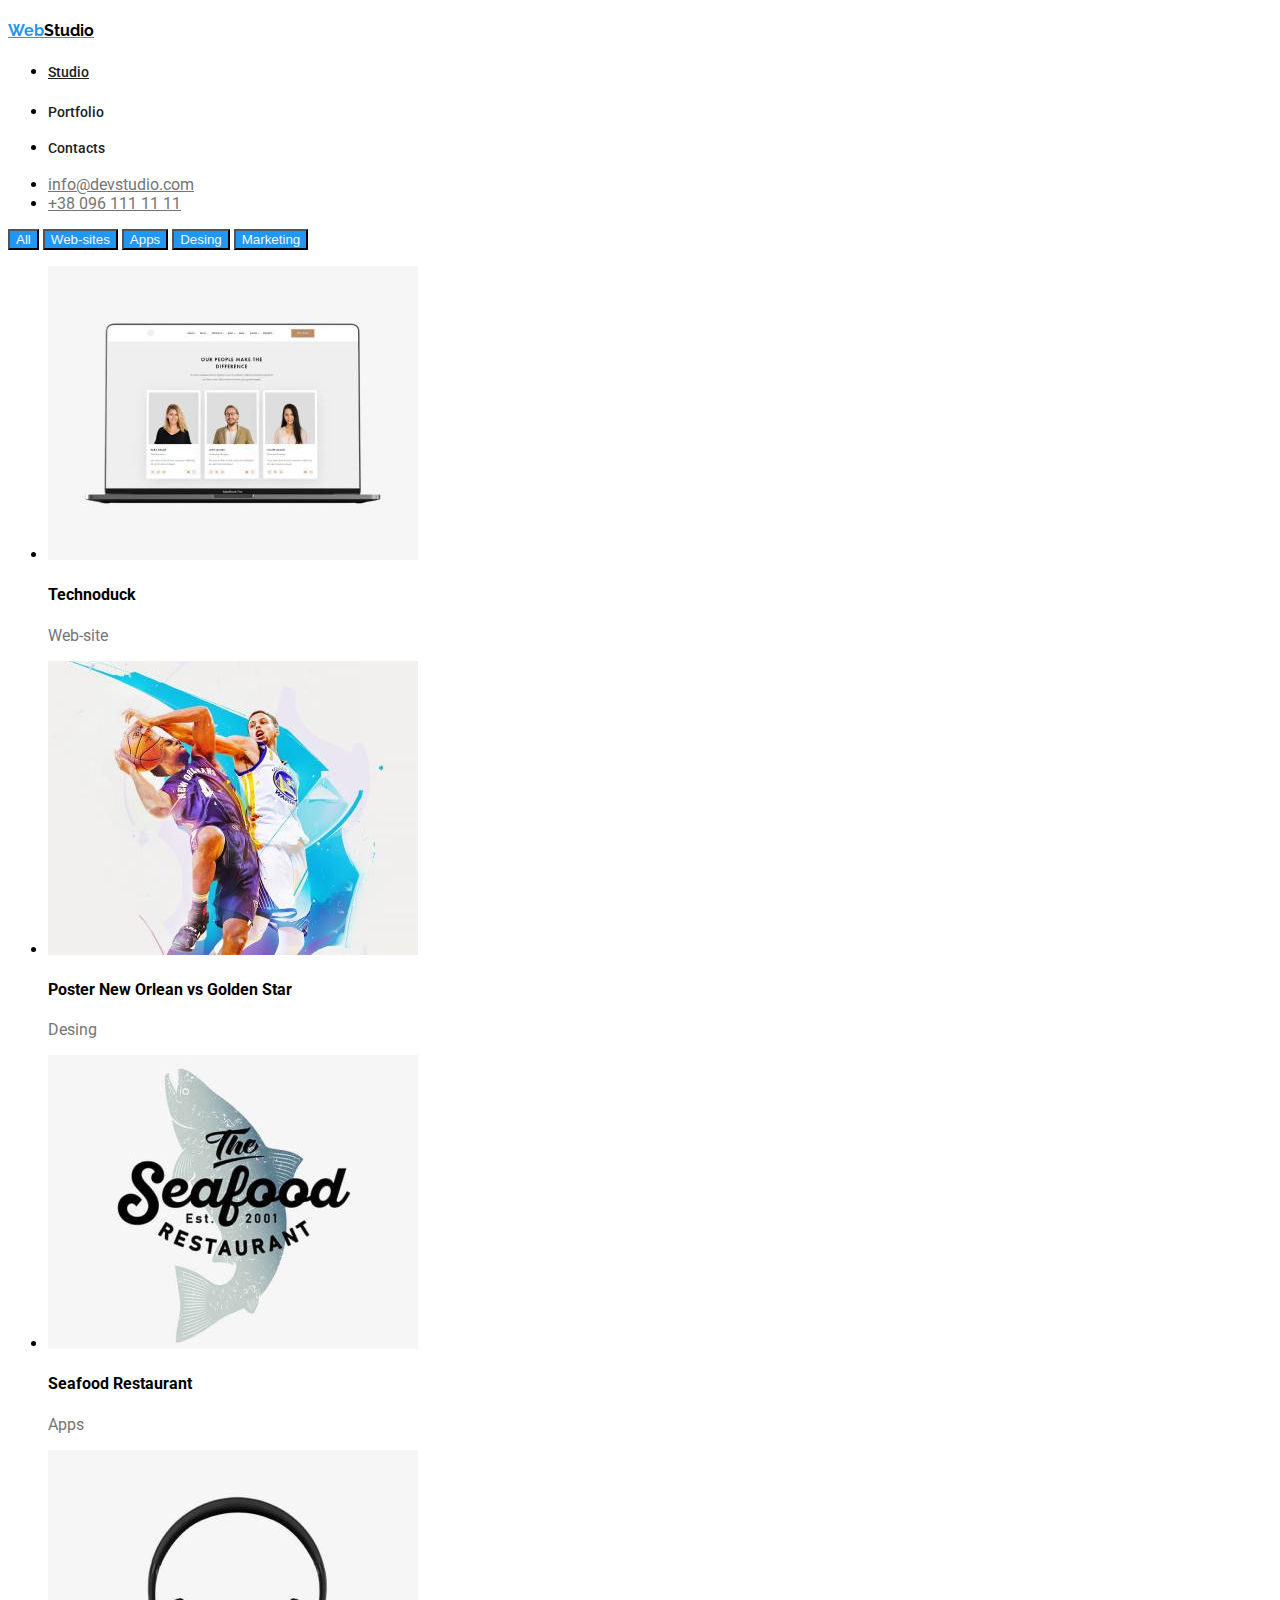
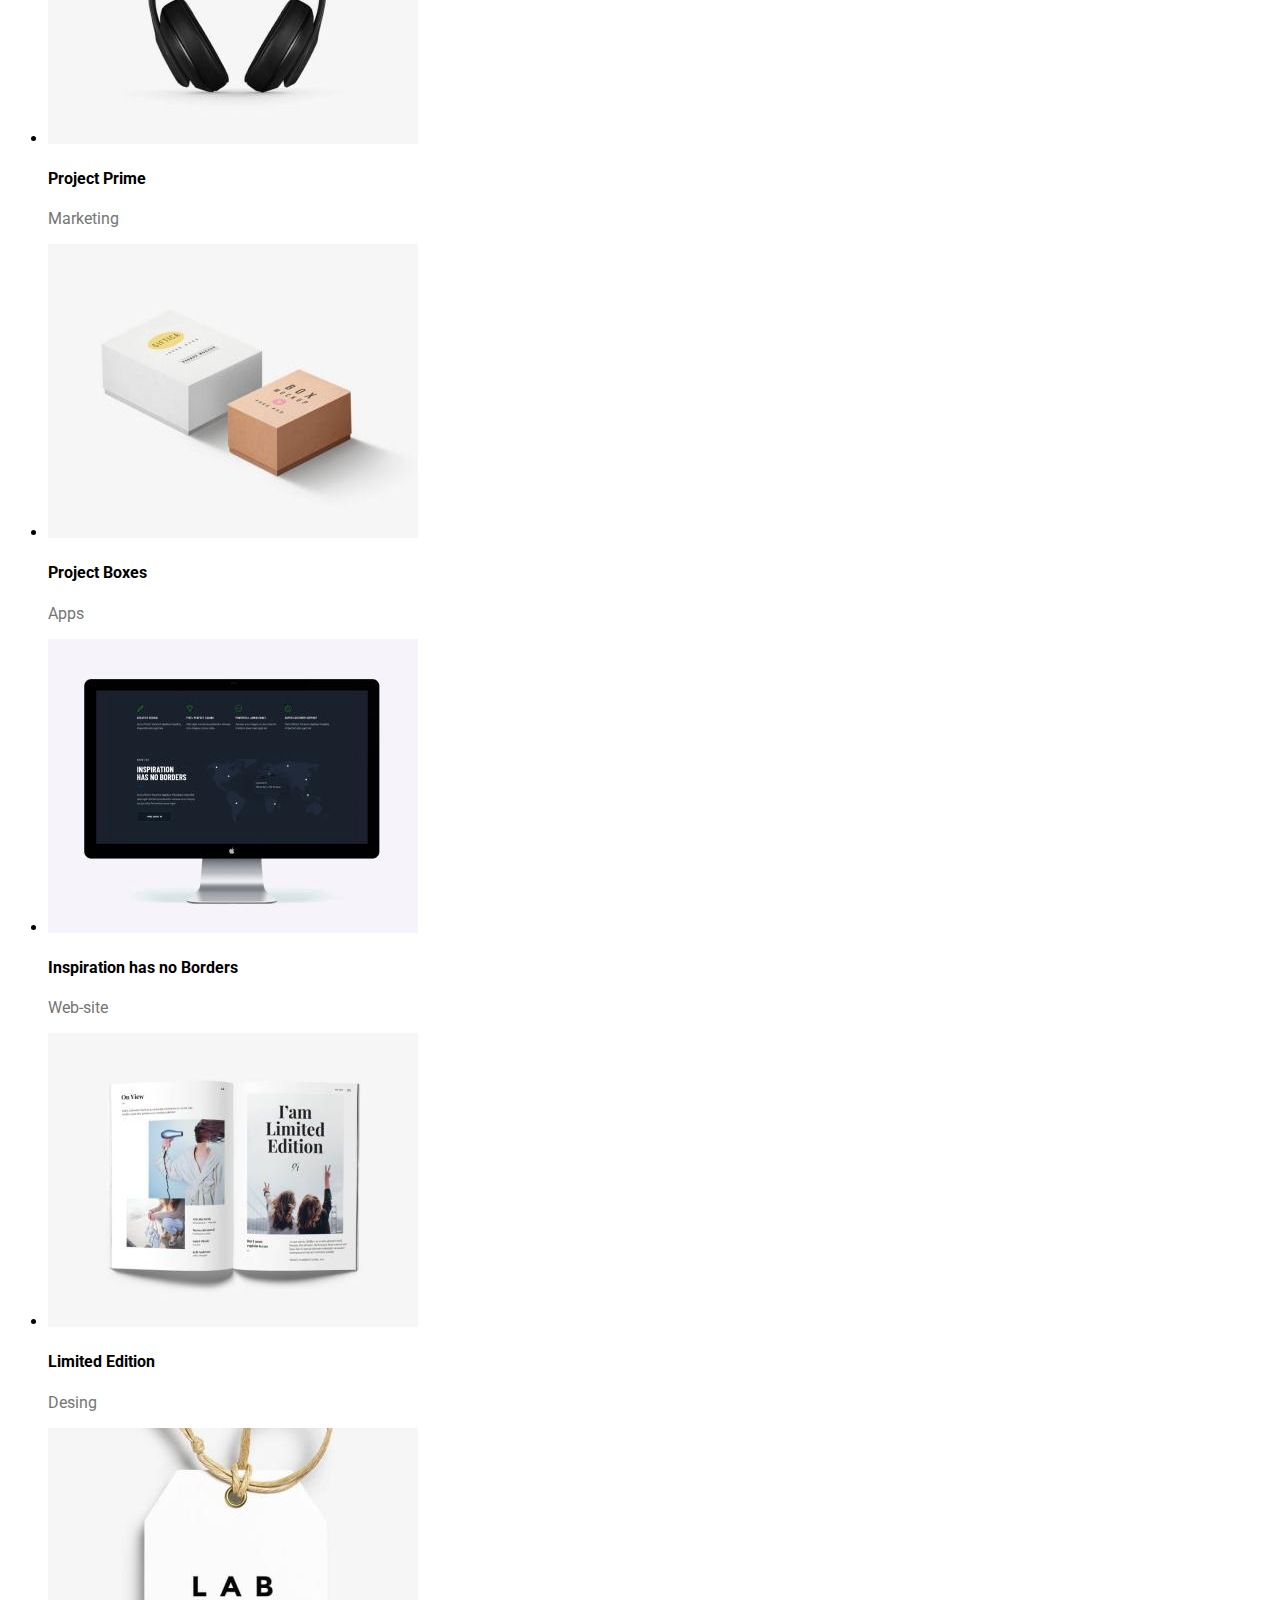
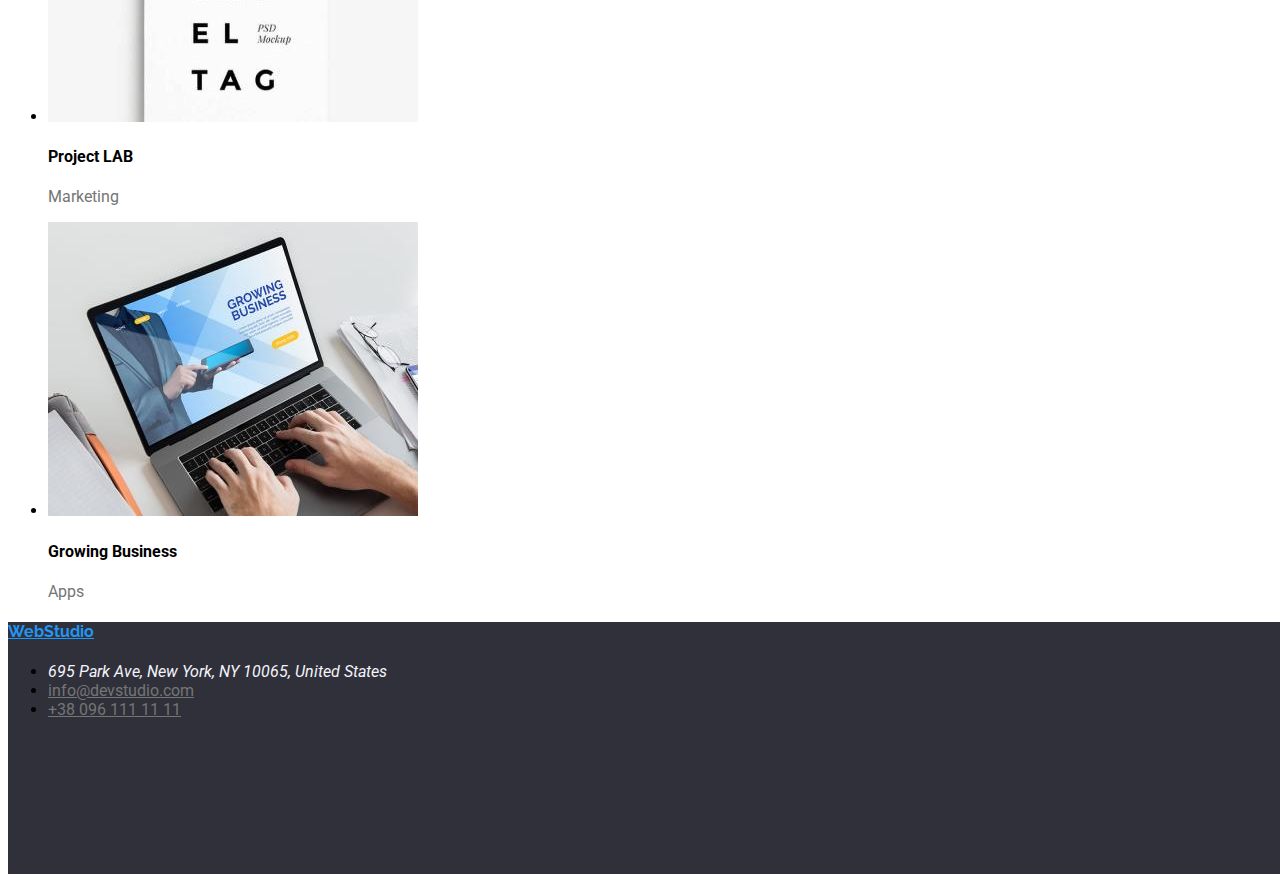
<file: portfolio.html>
<!DOCTYPE html>
<html lang="en">
  <head>
    <meta charset="UTF-8" />
    <meta http-equiv="X-UA-Compatible" content="IE=edge" />
    <meta name="viewport" content="width=device-width, initial-scale=1.0" />
    <title>Portfolio</title>
    <link rel="preconnect" href="https://fonts.googleapis.com" />
    <link rel="preconnect" href="https://fonts.gstatic.com" crossorigin />
    <link
      href="https://fonts.googleapis.com/css2?family=Roboto:wght@500&display=swap"
      rel="stylesheet"
    />
    <link rel="preconnect" href="https://fonts.googleapis.com" />
    <link rel="preconnect" href="https://fonts.gstatic.com" crossorigin />
    <link
      href="https://fonts.googleapis.com/css2?family=Raleway:wght@500&display=swap"
      rel="stylesheet"
    />
    <link rel="stylesheet" href="./css/styles.css" />
  </head>
  <body>
    <header>
      <nav>
        <a class="webstudio" href="WebStudio">
          <h4>Web<span class="studio">Studio</span></h4>
        </a>
        <ul>
          <li class="marginestxt">
            <h4><a href="index.html" class="spc">Studio</a></h4>
          </li>
          <li class="marginestxt"><h4 class="spc">Portfolio</h4></li>
          <li class="marginestxt"><h4 class="spc">Contacts</h4></li>
        </ul>
      </nav>
      <ul>
        <li class="marginestxt">
          <a
            class="contacts"
            href="info@devstudio.com"
            target="_blank"
            title="mail"
            >info@devstudio.com</a
          >
        </li>
        <li class="marginestxt">
          <a class="contacts" href="+380961111111">+38 096 111 11 11</a>
        </li>
      </ul>
    </header>
    <main>
      <div>
        <button class="buttoncolor" type="button">All</button>
        <button class="buttoncolor" type="button">Web-sites</button>
        <button class="buttoncolor" type="button">Apps</button>
        <button class="buttoncolor" type="button">Desing</button>
        <button class="buttoncolor" type="button">Marketing</button>
      </div>

      <ul>
        <li>
          <div class="technoduck">
            <img
              src="./images/technoduck.jpg"
              width="370"
              height="294"
              alt="experts"
            />
          </div>
          <h4 class="technoduck">Technoduck</h4>
          <p class="technoduck titles">Web-site</p>
        </li>

        <li>
          <div class="basketball">
            <img
              src="./images/basketball.jpg"
              width="370"
              height="294"
              alt="editing"
            />
          </div>
          <h4 class="basketball">Poster New Orlean vs Golden Star</h4>
          <p class="basketball titles">Desing</p>
        </li>

        <li>
          <div class="seafood">
            <img
              src="./images/seafood.jpg"
              width="370"
              height="294"
              alt="shark"
            />
          </div>
          <h4 class="seafood">Seafood Restaurant</h4>
          <p class="seafood titles">Apps</p>
        </li>

        <li>
          <div class="headphones">
            <img
              src="./images/headphones.jpg"
              width="370"
              height="294"
              alt="headphones"
            />
          </div>
          <h4 class="headphones">Project Prime</h4>
          <p class="headphones titles">Marketing</p>
        </li>

        <li>
          <div class="boxez">
            <img
              src="./images/boxez.jpg"
              width="370"
              height="294"
              alt="boxes"
            />
          </div>
          <h4 class="boxez">Project Boxes</h4>
          <p class="boxez titles">Apps</p>
        </li>

        <li>
          <div class="monitor">
            <img
              src="./images/monitor.jpg"
              width="370"
              height="294"
              alt="monitor"
            />
          </div>
          <h4 class="monitor">Inspiration has no Borders</h4>
          <p class="monitor titles">Web-site</p>
        </li>

        <li>
          <div class="limitededition">
            <img
              src="./images/limitededition.jpg"
              width="370"
              height="294"
              alt="newspaper"
            />
          </div>
          <h4 class="limitededition">Limited Edition</h4>
          <p class="limitededition titles">Desing</p>
        </li>

        <li>
          <div class="labeltag">
            <img
              src="./images/labeltag.jpg"
              width="370"
              height="294"
              alt="labeltag"
            />
          </div>
          <h4 class="labeltag">Project LAB</h4>
          <p class="labeltag titles">Marketing</p>
        </li>

        <li>
          <div class="grwbusiness">
            <img
              src="./images/grwbusiness.jpg"
              width="370"
              height="294"
              alt="computer"
            />
          </div>
          <h4 class="grwbusiness">Growing Business</h4>
          <p class="grwbusiness titles">Apps</p>
        </li>
      </ul>

      <footer>
        <section class="bgcontacts">
          <a class="webstudio" href="WebStudio">
            <h4>WebStudio</h4>
          </a>
          <ul>
            <li>
              <address class="address">
                695 Park Ave, New York, NY 10065, United States
              </address>
            </li>
            <li>
              <a
                class="contacts"
                href="info@devstudio.com"
                target="_blank"
                title="mail"
                >info@devstudio.com</a
              >
            </li>
            <li>
              <a class="contacts" href="+380961111111">+38 096 111 11 11</a>
            </li>
          </ul>
        </section>
      </footer>
    </main>
  </body>
</html>
</file>
<file: css/styles.css>
:root {
  /*
  HTML emelents color
  */
  --brand-color: #2196f3;
  --darker-txt-color: #212121;
  --light-txt-color: #757575;
  --header-white: #ffffff;
  --light-line: #ececec;
  --grey-bg: #2f303a;
  --white-txt: #f5f4fa;
  --bg-team: #f5f4fa;
}
body {
  font-family: "Roboto", sans-serif;
}
.webstudio {
  color: var(--brand-color);
  font-family: "Raleway", sans-serif;
}
.studio {
  color: #000000;
}
.spc {
  color: var(--darker-txt-color);
  font-weight: 500;
  font-size: 14px;
}
.contacts {
  color: var(--light-txt-color);
}
.header-wrapper {
  display: flex;
  align-items: center;
}
.main {
  font-family: "Roboto", sans-serif;
  color: white;
  font-weight: 900;
  font-size: 44px;
  line-height: 60px;
  padding: 200px 280px 452px;
  align-items: center;
}
.headers {
  color: var(--darker-txt-color);
}
.text {
  color: var(--light-txt-color);
}
.buttoncolor {
  color: var(--white-txt);
  background-color: var(--brand-color);
  cursor: pointer;
}
.titles {
  color: var(--light-txt-color);
}

.bgfirst {
  background-color: var(--darker-txt-color);
  width: 1600px;
  height: 600px;
  display: flex;
  flex-direction: column;
  justify-content: center;
  align-items: center;
}

.bgsec {
  background-color: #f5f4fa;
}
.bgteam {
  background-color: white;
  width: 270px;
  height: 368px;
}
.bgcontacts {
  background-color: var(--grey-bg);
  width: 1600px;
  height: 252px;
}
.address {
  color: var(--white-txt);
}
.work {
  display: inline-block;
}
</file>
